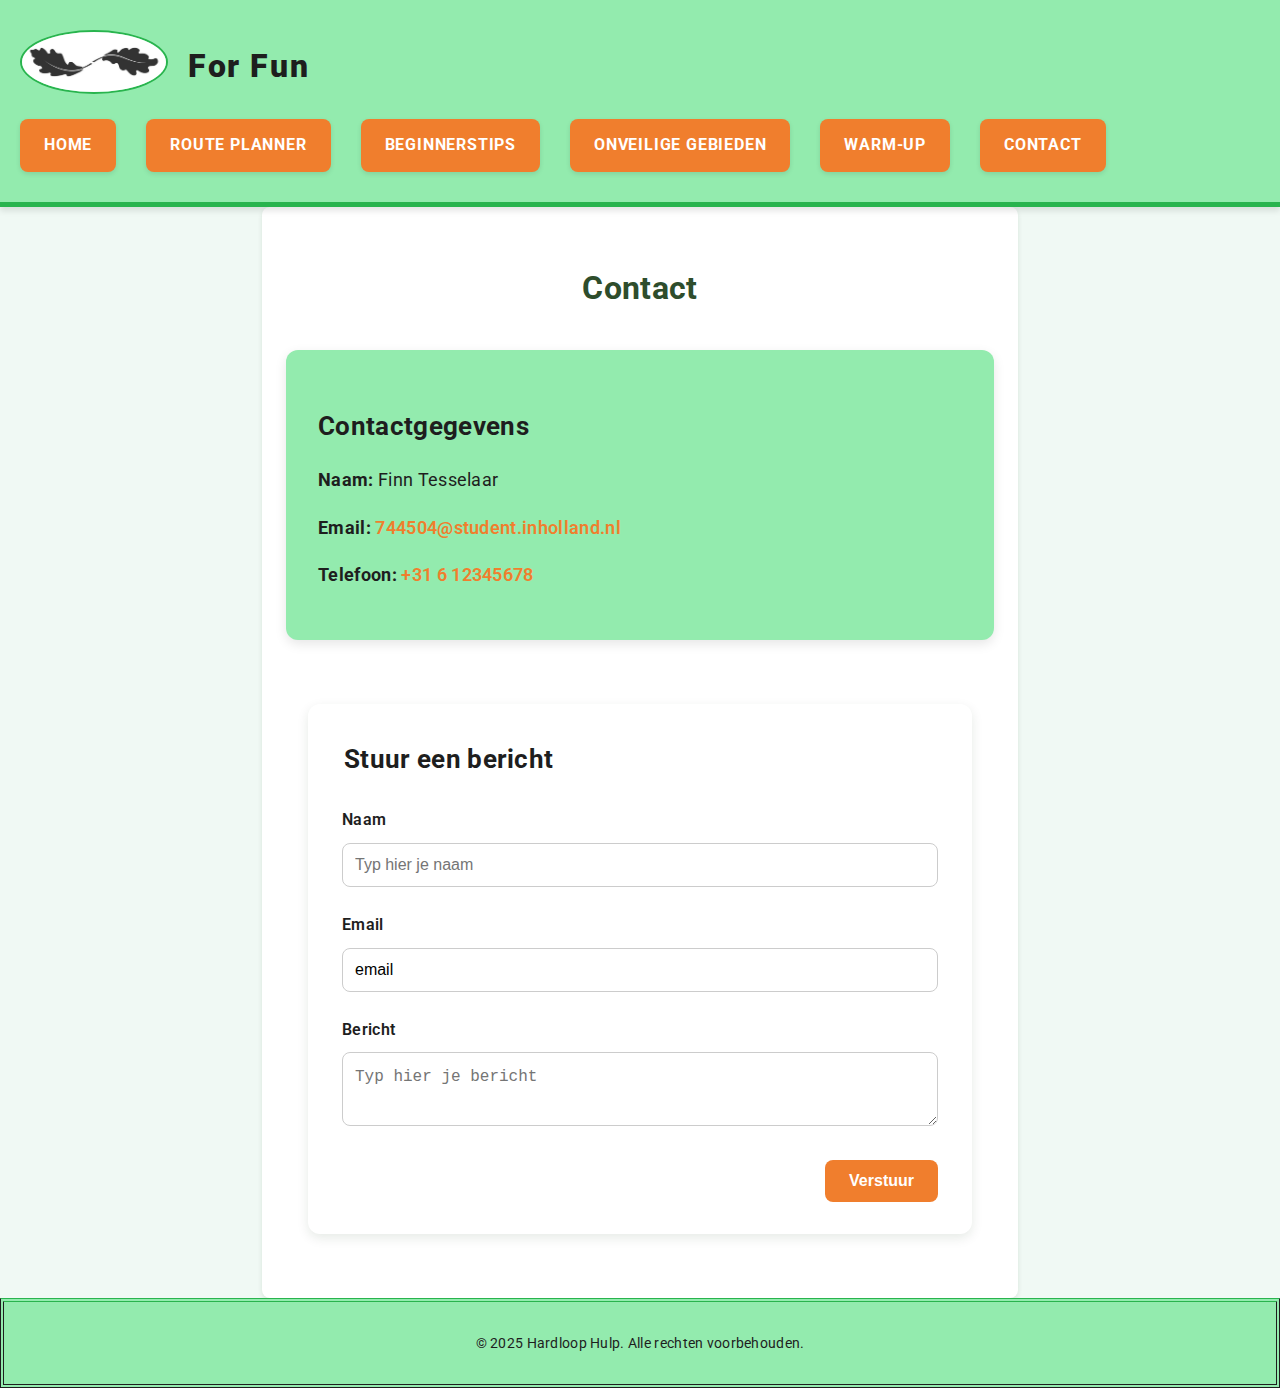
<file: contact.html>
<!DOCTYPE html>
<html lang="nl">
<head>
    <meta charset="UTF-8">
      <meta name="author" content="Vul hier je naam in">
    <title>Run For Fun</title>
           <link  rel="stylesheet" href="css/style-desktop.css" media="screen and (min-width: 769px)">
<link  rel="stylesheet" href="css/style-mobile.css" media="screen and (max-width: 768px)">
</head>
<body>
  <header>
 
  <section class="header-container">
    <section class="logo-titel">
      <section class="logo">
        <img src="img/logo.png" alt="Logo van Hardloop Hulp" title="Hardloop Hulp logo">
      </section>
      <h1><strong>For Fun</strong></h1>
    </section>

    <nav class="main-nav">
      <input type="checkbox" id="menu-toggle" class="menu-toggle" />
      <label for="menu-toggle" class="menu-icon" aria-label="Menu">&#9776;</label>
      <ul>
        <li><a class="button" href="index.html">Home</a></li>
        <li><a class="button" href="detail1.html">Route planner</a></li>
        <li><a class="button" href="detail2.html">Beginnerstips</a></li>
        <li><a class="button" href="detail3.html">Onveilige gebieden</a></li>
        <li><a class="button" href="detail4.html">Warm-up</a></li>
        <li><a class="button" href="contact.html">Contact</a></li>
      </ul>
    </nav>
  </section>
</header>
 <main>
  <h1 class="page-title">Contact</h1>

  <section class="contact-wrapper">
    <section class="contact-card">
      <h2>Contactgegevens</h2>
      <ul>
        <li><strong>Naam:</strong> Finn Tesselaar</li>
        <li><strong>Email:</strong> <a href="mailto:744504@student.inholland.nl">744504@student.inholland.nl</a></li>
        <li><strong>Telefoon:</strong> <a href="tel:+31612345678">+31 6 12345678</a></li>
      </ul>
    </section>

    <form method="post" action="https://next-app-router-playground-kohl.vercel.app/api/contact" class="contact-form">
      <fieldset>
        <legend>Stuur een bericht</legend>

        <label for="name">Naam</label>
        <input id="name" type="text" name="name" required placeholder="Typ hier je naam" />

        <label for="email">Email</label>
        <input id="email" type="email" value="email" name="email" required placeholder="Typ hier je email" />

        <label for="message">Bericht</label>
        <textarea id="message" name="message" required placeholder="Typ hier je bericht"></textarea>

        <section class="form-actions">
          <button class="form-button" type="submit">Verstuur</button>
        </section>
      </fieldset>
    </form>
  </section>
</main>


<footer>
  <p>&copy; 2025 Hardloop Hulp. Alle rechten voorbehouden.</p>
</footer>

</body>
</html>
</file>
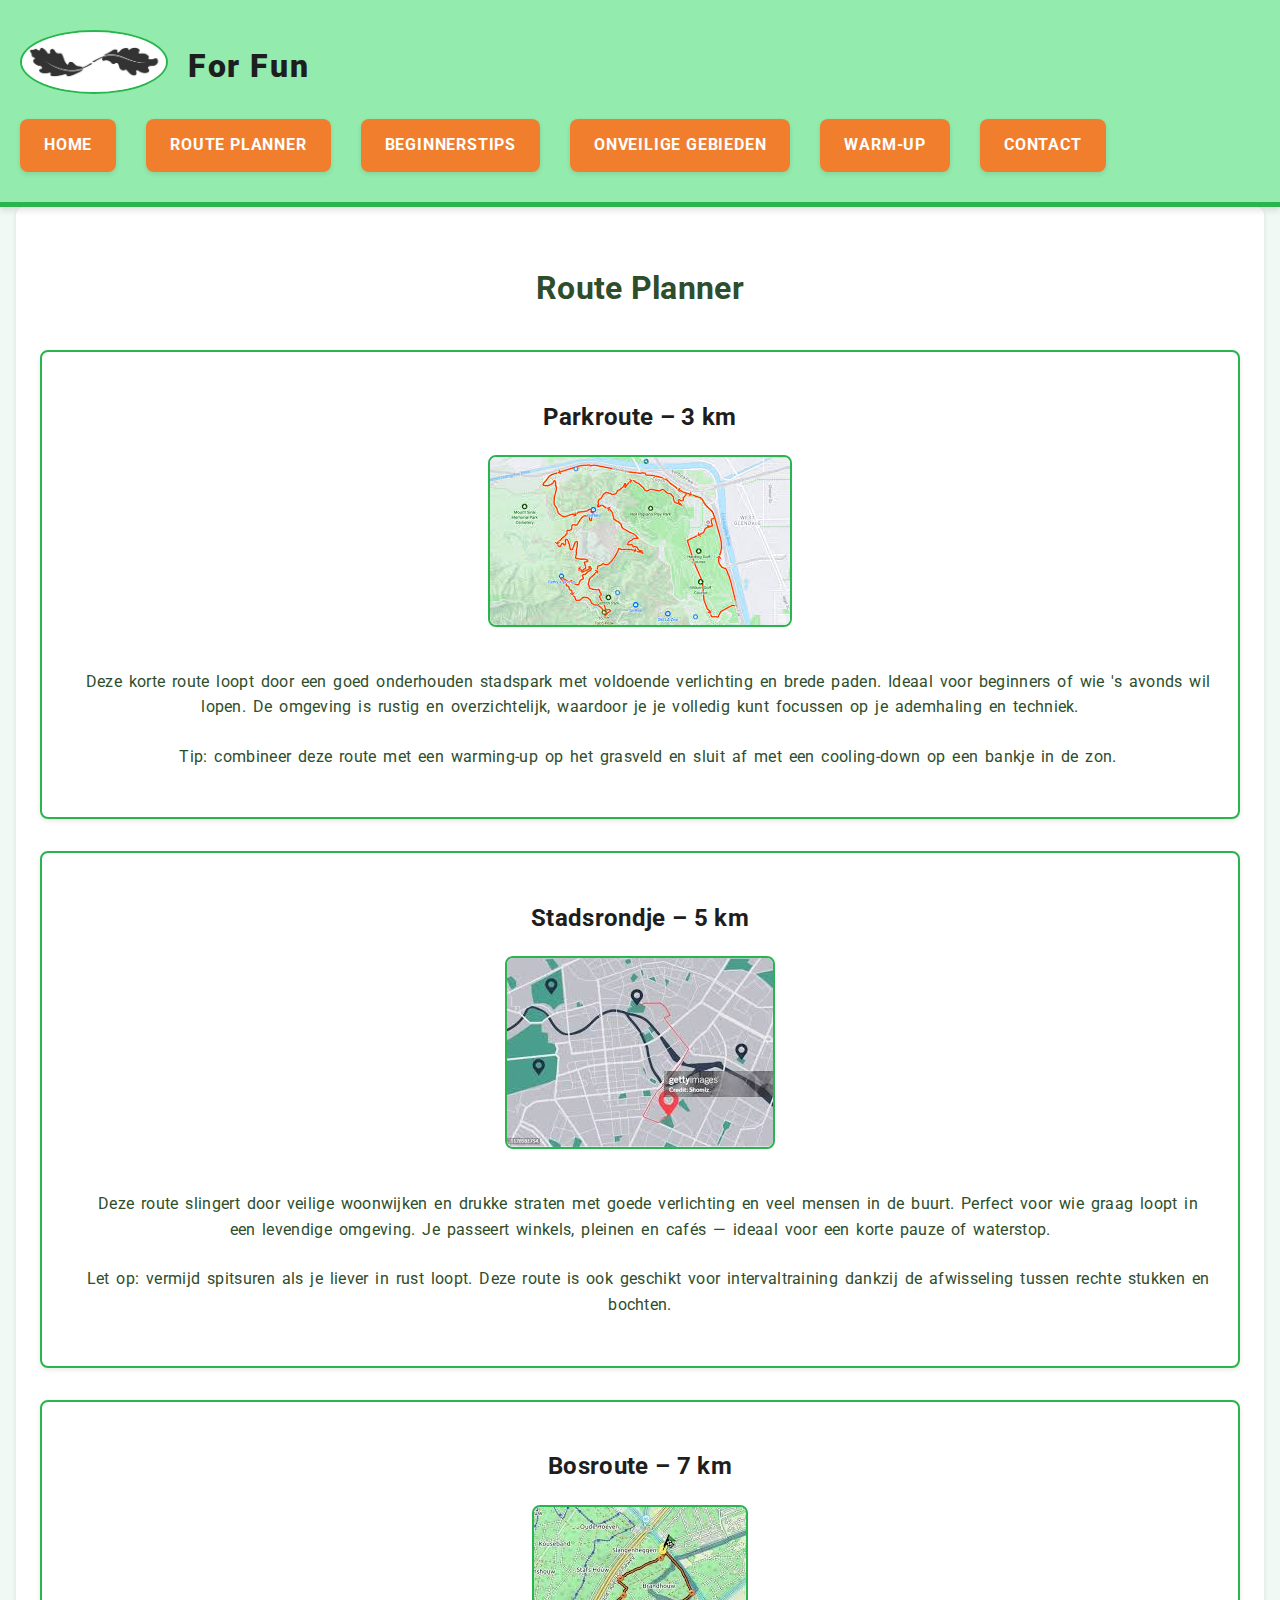
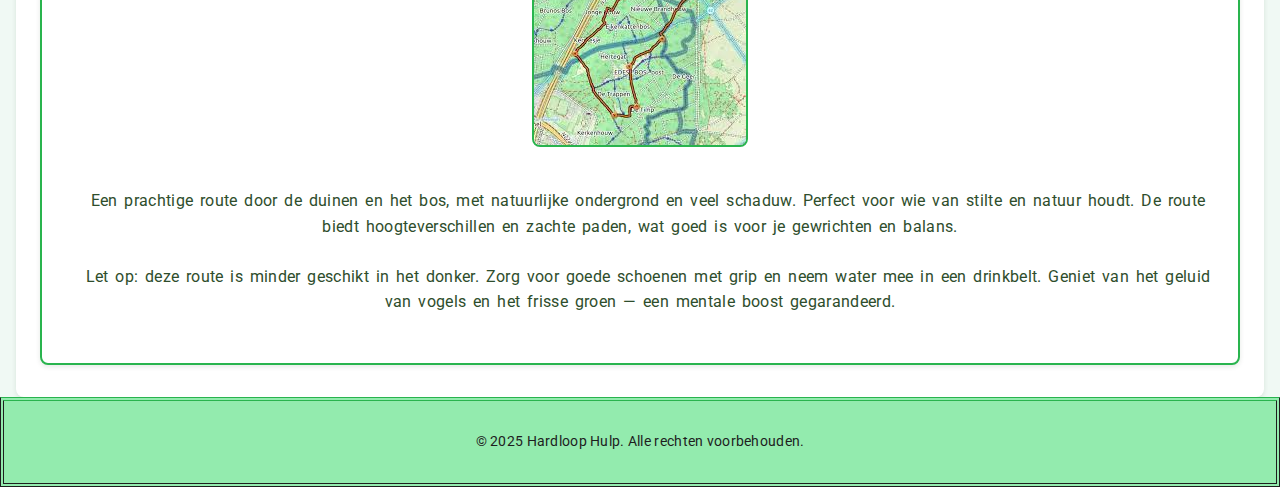
<file: detail1.html>
<!DOCTYPE html>
<html lang="nl">
<head>
  <meta charset="UTF-8">
    <meta name="author" content="Vul hier je naam in">
  <title>Run For Fun</title>
       <link  rel="stylesheet" href="css/style-desktop.css" media="screen and (min-width: 769px)">
<link  rel="stylesheet" href="css/style-mobile.css" media="screen and (max-width: 768px)">
</head>
<body>
<header>
 
  <section class="header-container">
    <section class="logo-titel">
      <section class="logo">
        <img src="img/logo.png" alt="Logo van Hardloop Hulp" title="Hardloop Hulp logo">
      </section>
      <h1><strong>For Fun</strong></h1>
    </section>

    <nav class="main-nav">
      <input type="checkbox" id="menu-toggle" class="menu-toggle" />
      <label for="menu-toggle" class="menu-icon" aria-label="Menu">&#9776;</label>
      <ul>
        <li><a class="button" href="index.html">Home</a></li>
        <li><a class="button" href="detail1.html">Route planner</a></li>
        <li><a class="button" href="detail2.html">Beginnerstips</a></li>
        <li><a class="button" href="detail3.html">Onveilige gebieden</a></li>
        <li><a class="button" href="detail4.html">Warm-up</a></li>
        <li><a class="button" href="contact.html">Contact</a></li>
      </ul>
    </nav>
  </section>
</header>

  <main>
    <h1 class="page-title">Route Planner</h1>
   <section class="routes">
  <article class="route-card">
    <h2>Parkroute – 3 km</h2>
    <img src="img/route-park.jpg" alt="Kaart van Parkroute">
    <p>Deze korte route loopt door een goed onderhouden stadspark met voldoende verlichting en brede paden. Ideaal voor beginners of wie 's avonds wil lopen. De omgeving is rustig en overzichtelijk, waardoor je je volledig kunt focussen op je ademhaling en techniek.</p>
    <p>Tip: combineer deze route met een warming-up op het grasveld en sluit af met een cooling-down op een bankje in de zon.</p>
  </article>

  <article class="route-card">
    <h2>Stadsrondje – 5 km</h2>
    <img src="img/route-stad.jpg" alt="Kaart van Stadsrondje">
    <p>Deze route slingert door veilige woonwijken en drukke straten met goede verlichting en veel mensen in de buurt. Perfect voor wie graag loopt in een levendige omgeving. Je passeert winkels, pleinen en cafés — ideaal voor een korte pauze of waterstop.</p>
    <p>Let op: vermijd spitsuren als je liever in rust loopt. Deze route is ook geschikt voor intervaltraining dankzij de afwisseling tussen rechte stukken en bochten.</p>
  </article>

  <article class="route-card">
    <h2>Bosroute – 7 km</h2>
    <img src="img/route-bos.jpg" alt="Kaart van Bosroute">
    <p>Een prachtige route door de duinen en het bos, met natuurlijke ondergrond en veel schaduw. Perfect voor wie van stilte en natuur houdt. De route biedt hoogteverschillen en zachte paden, wat goed is voor je gewrichten en balans.</p>
    <p>Let op: deze route is minder geschikt in het donker. Zorg voor goede schoenen met grip en neem water mee in een drinkbelt. Geniet van het geluid van vogels en het frisse groen — een mentale boost gegarandeerd.</p>
  </article>
</section>


    
  </main>

  <footer>
    <p>&copy; 2025 Hardloop Hulp. Alle rechten voorbehouden.</p>
  </footer>

</body>
</html>
</file>
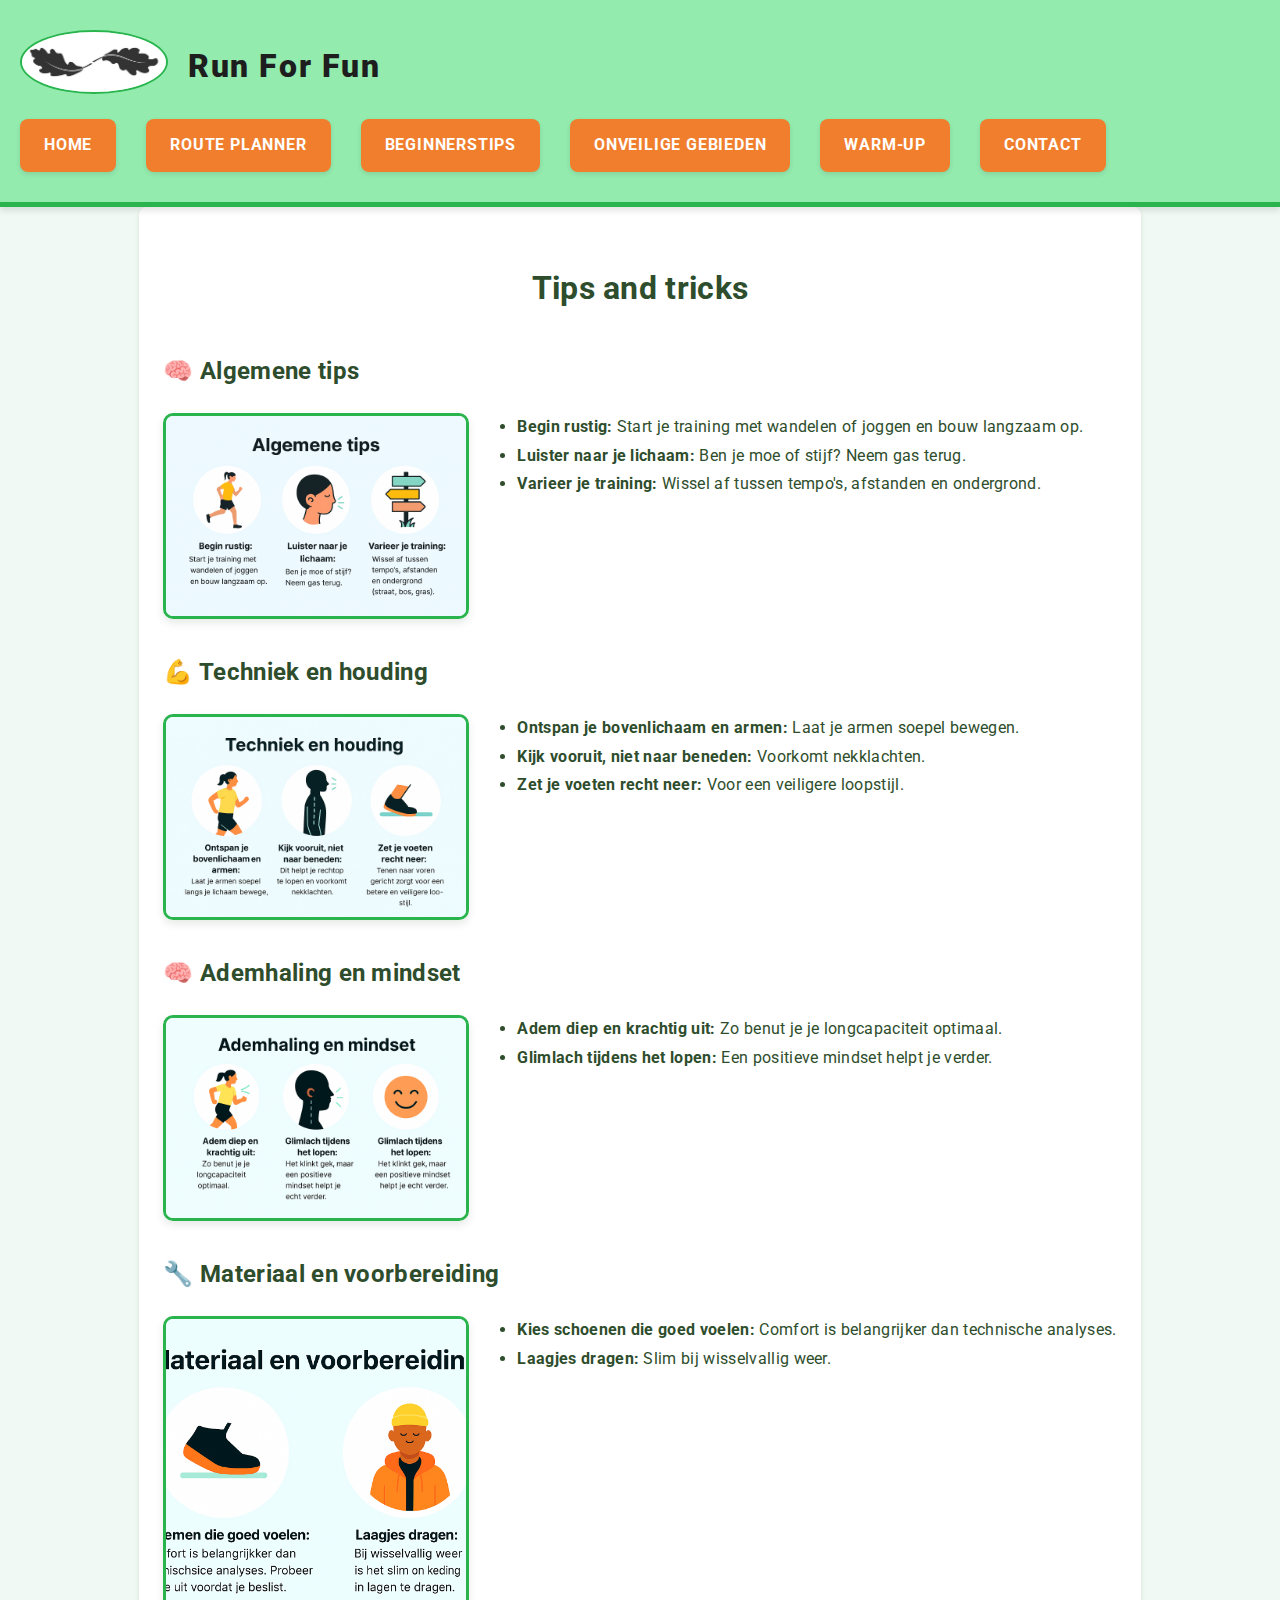
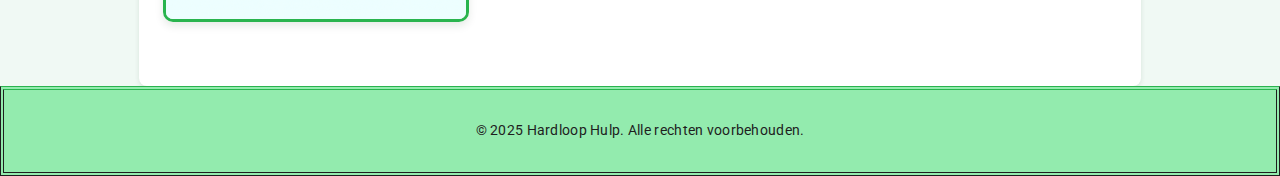
<file: detail2.html>
<!DOCTYPE html>
<html lang="nl">
<head>
  <meta charset="UTF-8">
    <meta name="author" content="Vul hier je naam in">
  <title>Run For Fun</title>
       <link  rel="stylesheet" href="css/style-desktop.css" media="screen and (min-width: 769px)">
<link  rel="stylesheet" href="css/style-mobile.css" media="screen and (max-width: 768px)">
</head>
<body>
  <header>
 
  <section class="header-container">
    <section class="logo-titel">
      <section class="logo">
        <img src="img/logo.png" alt="Logo van Hardloop Hulp" title="Hardloop Hulp logo">
      </section>
      <h1><strong>Run For Fun</strong></h1>
    </section>

    <nav class="main-nav">
      <input type="checkbox" id="menu-toggle" class="menu-toggle" />
      <label for="menu-toggle" class="menu-icon" aria-label="Menu">&#9776;</label>
      <ul>
        <li><a class="button" href="index.html">Home</a></li>
        <li><a class="button" href="detail1.html">Route planner</a></li>
        <li><a class="button" href="detail2.html">Beginnerstips</a></li>
        <li><a class="button" href="detail3.html">Onveilige gebieden</a></li>
        <li><a class="button" href="detail4.html">Warm-up</a></li>
        <li><a class="button" href="contact.html">Contact</a></li>
      </ul>
    </nav>
  </section>
</header>

  <main>
    <section>
      <h1 class="page-title">Tips and tricks</h1>
      <section class="bg-white rounded-lg shadow-sm p-8">

       <!-- Algemene tips -->
<aside class="mb-6">
  <h2 class="flex items-start gap-2 mb-3">
    <span>🧠</span>
    <span>Algemene tips</span>
  </h2>
  <section class="tip-content">
    <img src="img/algemenetips.png" alt="Illustratie algemene tips" class="tip-image">
    <ul class="list-disc pl-12 space-y-2">
      <li><strong>Begin rustig:</strong> Start je training met wandelen of joggen en bouw langzaam op.</li>
      <li><strong>Luister naar je lichaam:</strong> Ben je moe of stijf? Neem gas terug.</li>
      <li><strong>Varieer je training:</strong> Wissel af tussen tempo's, afstanden en ondergrond.</li>
    </ul>
  </section>
</aside>

<!-- Techniek en houding -->
<section class="mb-6">
  <h2 class="flex items-start gap-2 mb-3">
    <span>💪</span>
    <span>Techniek en houding</span>
  </h2>
  <section class="tip-content">
    <img src="img/TechniekEnHouding.png" alt="Illustratie techniek en houding" class="tip-image">
    <ul class="list-disc pl-12 space-y-2">
      <li><strong>Ontspan je bovenlichaam en armen:</strong> Laat je armen soepel bewegen.</li>
      <li><strong>Kijk vooruit, niet naar beneden:</strong> Voorkomt nekklachten.</li>
      <li><strong>Zet je voeten recht neer:</strong> Voor een veiligere loopstijl.</li>
    </ul>
  </section>
</section>

<!-- Ademhaling en mindset -->
<section class="mb-6">
  <h2 class="flex items-start gap-2 mb-3">
    <span>🧠</span>
    <span>Ademhaling en mindset</span>
  </h2>
  <section class="tip-content">
    <img src="img/Ademhaling.png" alt="Illustratie ademhaling en mindset" class="tip-image">
    <ul class="list-disc pl-12 space-y-2">
      <li><strong>Adem diep en krachtig uit:</strong> Zo benut je je longcapaciteit optimaal.</li>
      <li><strong>Glimlach tijdens het lopen:</strong> Een positieve mindset helpt je verder.</li>
    </ul>
  </section>
</section>

<!-- Materiaal en voorbereiding -->
<section class="mb-6">
  <h2 class="flex items-start gap-2 mb-3">
    <span>🔧</span>
    <span>Materiaal en voorbereiding</span>
  </h2>
  <section class="tip-content">
    <img src="img/materiaal.png" alt="Illustratie materiaal en voorbereiding" class="tip-image">
    <ul class="list-disc pl-12 space-y-2">
      <li><strong>Kies schoenen die goed voelen:</strong> Comfort is belangrijker dan technische analyses.</li>
      <li><strong>Laagjes dragen:</strong> Slim bij wisselvallig weer.</li>
    </ul>
  </section>
</section>



      </section>
    </section>
  </main>

  <footer>
    <p>&copy; 2025 Hardloop Hulp. Alle rechten voorbehouden.</p>
  </footer>
</body>
</html>
</file>
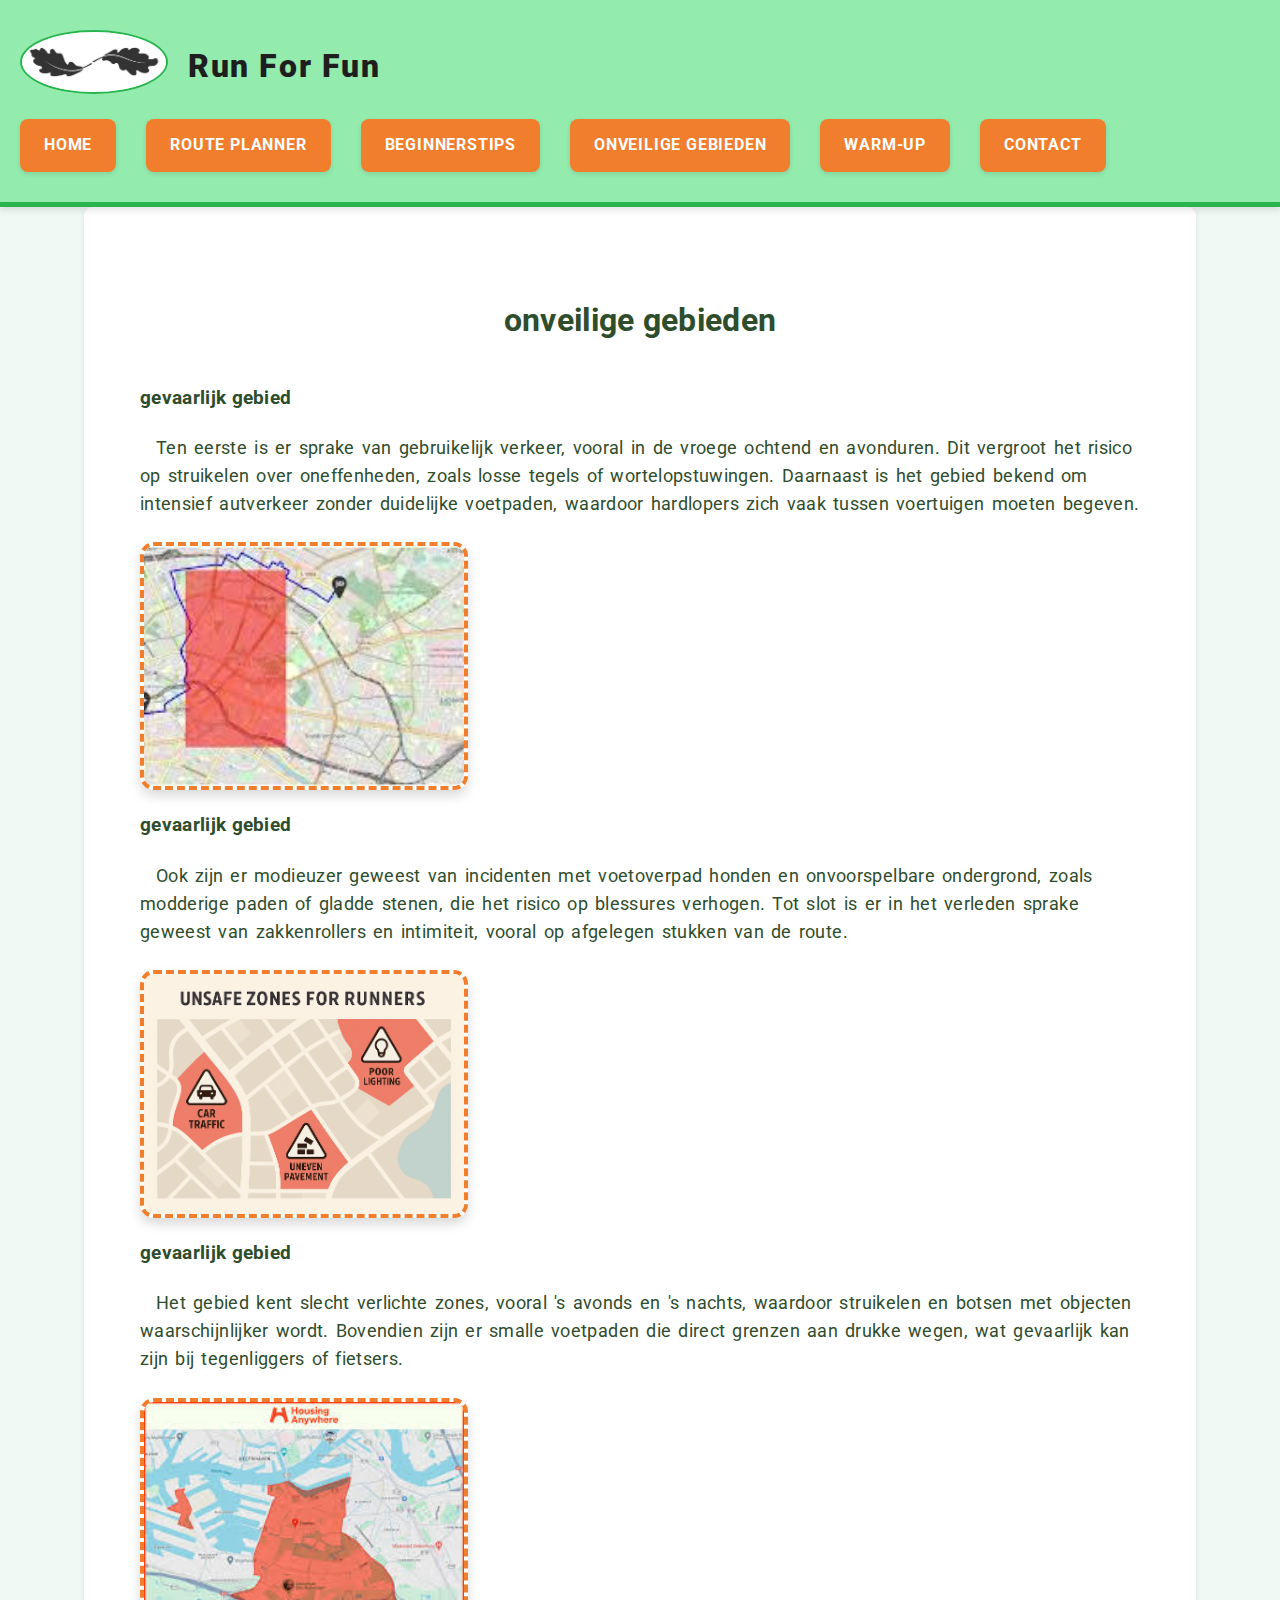
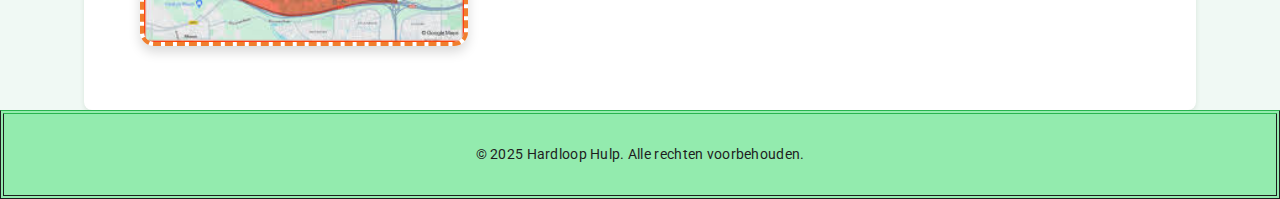
<file: detail3.html>
<!DOCTYPE html>
<html lang="nl">
<head>
    <meta charset="UTF-8">
      <meta name="author" content="Vul hier je naam in">
    <title>Run For Fun</title>
          <link  rel="stylesheet" href="css/style-desktop.css" media="screen and (min-width: 769px)">
<link  rel="stylesheet" href="css/style-mobile.css" media="screen and (max-width: 768px)">
</head>
<body>
  <header>
 
  <section class="header-container">
    <section class="logo-titel">
      <section class="logo">
        <img src="img/logo.png" alt="Logo van Hardloop Hulp" title="Hardloop Hulp logo">
      </section>
      <h1><strong>Run For Fun</strong></h1>
    </section>

    <nav class="main-nav">
      <input type="checkbox" id="menu-toggle" class="menu-toggle" />
      <label for="menu-toggle" class="menu-icon" aria-label="Menu">&#9776;</label>
      <ul>
        <li><a class="button" href="index.html">Home</a></li>
        <li><a class="button" href="detail1.html">Route planner</a></li>
        <li><a class="button" href="detail2.html">Beginnerstips</a></li>
        <li><a class="button" href="detail3.html">Onveilige gebieden</a></li>
        <li><a class="button" href="detail4.html">Warm-up</a></li>
        <li><a class="button" href="contact.html">Contact</a></li>
      </ul>
    </nav>
  </section>
</header>
<main>
<section class="container mx-auto px-4 py-12 max-w-5xl">
        <h1 class="page-title">onveilige gebieden</h1>

        <section class="space-y-6">
 
          <section class="bg-white rounded-lg shadow-sm p-6">
            <section class="flex gap-6 items-start">
              <section class="flex-1">
                <h3 class="mb-3">gevaarlijk gebied</h3>
                <p class="leading-relaxed">
                  Ten eerste is er sprake van gebruikelijk verkeer, vooral in de vroege 
                  ochtend en avonduren. Dit vergroot het risico op struikelen over 
                  oneffenheden, zoals losse tegels of wortelopstuwingen. 
                  Daarnaast is het gebied bekend om intensief autverkeer zonder 
                  duidelijke voetpaden, waardoor hardlopers zich vaak tussen 
                  voertuigen moeten begeven.
                </p>
              </section>
              <section class="w-64 h-48 flex-shrink-0 rounded overflow-hidden">
                <img 
                  src="img/avoid-area-map.jpg" 
                  alt="Kaart van gevaarlijk gebied" 
                 class="map-image"
                />
              </section>
            </section>
          </section>
              <section class="bg-white rounded-lg shadow-sm p-6">
            <section class="flex gap-6 items-start">
              <section class="flex-1">
                <h3 class="mb-3">gevaarlijk gebied</h3>
                <p class="leading-relaxed">
                  Ook zijn er modieuzer geweest van incidenten met voetoverpad 
                  honden en onvoorspelbare ondergrond, zoals modderige paden of 
                  gladde stenen, die het risico op blessures verhogen. Tot slot is er in 
                  het verleden sprake geweest van zakkenrollers en intimiteit, vooral 
                  op afgelegen stukken van de route.
                </p>
              </section>
              <section class="w-64 h-48 flex-shrink-0 rounded overflow-hidden">
                <img 
                  src="img/arias.png"
                  alt="Kaart van gevaarlijk gebied" 
                  class="map-image"
                />
              </section>
            </section>
          </section>

          <section class="bg-white rounded-lg shadow-sm p-6">
            <section class="flex gap-6 items-start">
              <section class="flex-1">
                <h3 class="mb-3">gevaarlijk gebied</h3>
                <p class="leading-relaxed">
                  Het gebied kent slecht verlichte zones, vooral 's avonds en 
                  's nachts, waardoor struikelen en botsen met objecten waarschijnlijker 
                  wordt. Bovendien zijn er smalle voetpaden die direct grenzen aan 
                  drukke wegen, wat gevaarlijk kan zijn bij tegenliggers of fietsers.
                </p>
              </section>
              <section class="w-64 h-48 flex-shrink-0 rounded overflow-hidden">
                <img 
                  src="img/avoid-area.jpg"
                  alt="Kaart van gevaarlijk gebied" 
                  class="map-image"
                />
              </section>
            </section>
          </section>
        </section>
</main>
  <footer>
    <p>&copy; 2025 Hardloop Hulp. Alle rechten voorbehouden.</p>
  </footer>
</body>
</html>
</file>
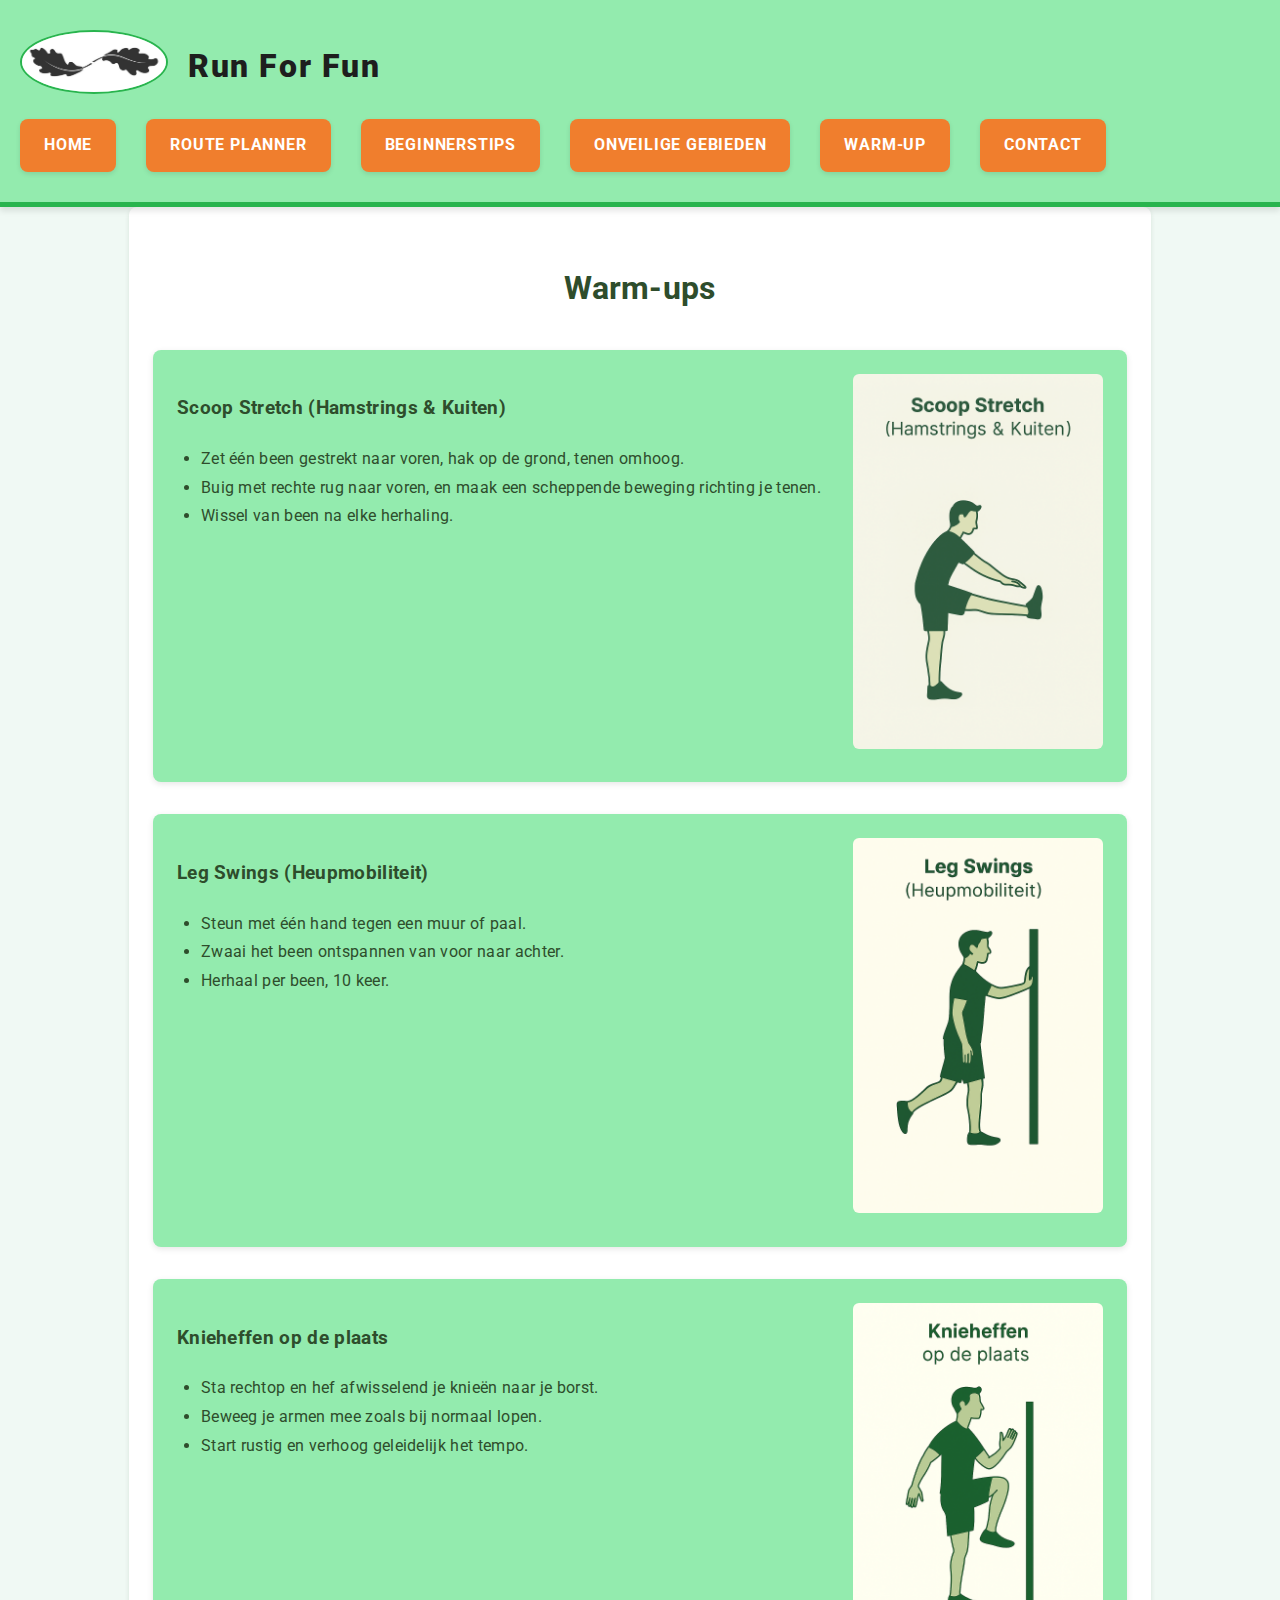
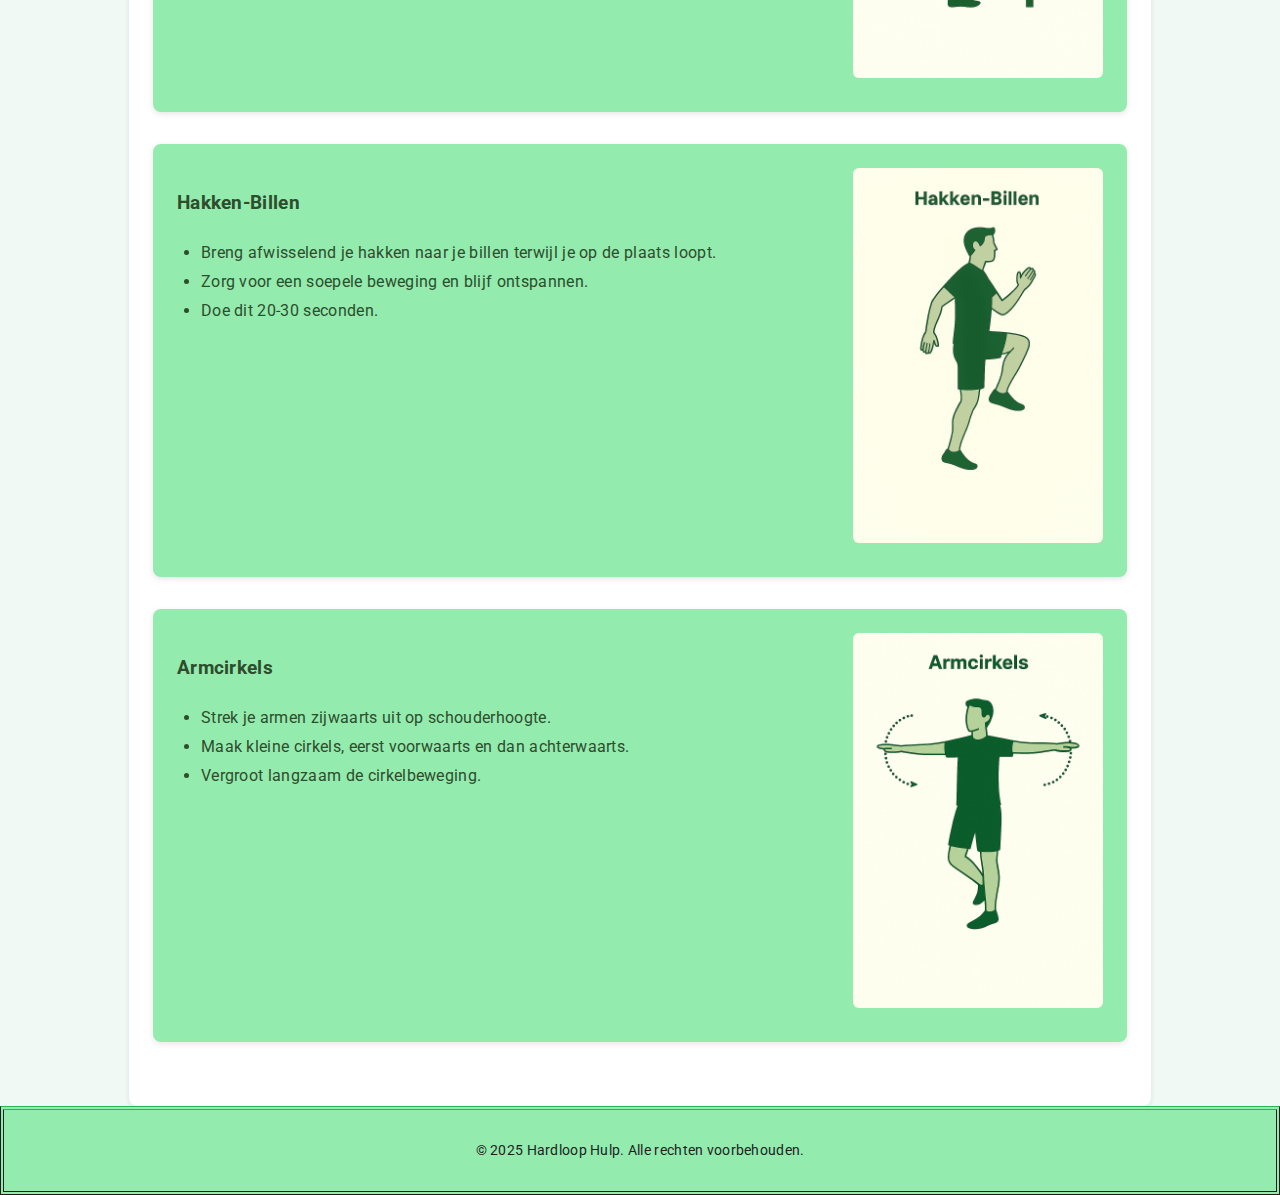
<file: detail4.html>
<!DOCTYPE html>
<html lang="nl">
<head>
    <meta charset="UTF-8">
      <meta name="author" content="Vul hier je naam in">
    <title>Run For Fun</title>
     <link  rel="stylesheet" href="css/style-desktop.css" media="screen and (min-width: 769px)">
<link  rel="stylesheet" href="css/style-mobile.css" media="screen and (max-width: 768px)">
</head>
<body>
<header>
 
  <section class="header-container">
    <section class="logo-titel">
      <section class="logo">
        <img src="img/logo.png" alt="Logo van Hardloop Hulp" title="Hardloop Hulp logo">
      </section>
      <h1><strong>Run For Fun</strong></h1>
    </section>

    <nav class="main-nav">
      <input type="checkbox" id="menu-toggle" class="menu-toggle" />
      <label for="menu-toggle" class="menu-icon" aria-label="Menu">&#9776;</label>
      <ul>
        <li><a class="button" href="index.html">Home</a></li>
        <li><a class="button" href="detail1.html">Route planner</a></li>
        <li><a class="button" href="detail2.html">Beginnerstips</a></li>
        <li><a class="button" href="detail3.html">Onveilige gebieden</a></li>
        <li><a class="button" href="detail4.html">Warm-up</a></li>
        <li><a class="button" href="contact.html">Contact</a></li>
      </ul>
    </nav>
  </section>
</header>

<main>
    <paragraph>
        <h1 class="page-title">Warm-ups</h1>

        <!-- Oefening: Scoop Stretch -->
        <section class="exercise-block">
            <section class="exercise-text">
                <h3>Scoop Stretch (Hamstrings & Kuiten)</h3>
                <ul>
                    <li>Zet één been gestrekt naar voren, hak op de grond, tenen omhoog.</li>
                    <li>Buig met rechte rug naar voren, en maak een scheppende beweging richting je tenen.</li>
                    <li>Wissel van been na elke herhaling.</li>
                </ul>
            </section>
            <section class="exercise-image">
                <img src="img/ScoopStretch.png" alt="Scoop Stretch illustratie">
            </section>
        </section>

        <!-- Oefening: Leg Swings -->
        <section class="exercise-block">
            <section class="exercise-text">
                <h3>Leg Swings (Heupmobiliteit)</h3>
                <ul>
                    <li>Steun met één hand tegen een muur of paal.</li>
                    <li>Zwaai het been ontspannen van voor naar achter.</li>
                    <li>Herhaal per been, 10 keer.</li>
                </ul>
            </section>
            <section class="exercise-image">
                <img src="img/LegSwings.png" alt="Leg Swings illustratie">
            </section>
        </section>

        <!-- Oefening: Knieheffen -->
        <section class="exercise-block">
            <section class="exercise-text">
                <h3>Knieheffen op de plaats</h3>
                <ul>
                    <li>Sta rechtop en hef afwisselend je knieën naar je borst.</li>
                    <li>Beweeg je armen mee zoals bij normaal lopen.</li>
                    <li>Start rustig en verhoog geleidelijk het tempo.</li>
                </ul>
            </section>
            <section class="exercise-image">
                <img src="img/Knieheffen.png" alt="Knieheffen illustratie">
            </section>
        </section>

        <!-- Oefening: Hakken-Billen -->
        <section class="exercise-block">
            <section class="exercise-text">
                <h3>Hakken-Billen</h3>
                <ul>
                    <li>Breng afwisselend je hakken naar je billen terwijl je op de plaats loopt.</li>
                    <li>Zorg voor een soepele beweging en blijf ontspannen.</li>
                    <li>Doe dit 20-30 seconden.</li>
                </ul>
            </section>
            <section class="exercise-image">
                <img src="img/hakkenbillen.png" alt="Hakken-Billen illustratie">
            </section>
        </section>

        <!-- Oefening: Armcirkels -->
        <section class="exercise-block">
            <section class="exercise-text">
                <h3>Armcirkels</h3>
                <ul>
                    <li>Strek je armen zijwaarts uit op schouderhoogte.</li>
                    <li>Maak kleine cirkels, eerst voorwaarts en dan achterwaarts.</li>
                    <li>Vergroot langzaam de cirkelbeweging.</li>
                </ul>
            </section>
            <section class="exercise-image">
                <img src="img/armcirkels.png" alt="Armcirkels illustratie">
            </section>
        </section>
    </paragraph>
</main>

<footer>
    <p>&copy; 2025 Hardloop Hulp. Alle rechten voorbehouden.</p>
</footer>

</body>
</html>
</file>
<file: css/style-desktop.css>
@import url('https://fonts.googleapis.com/css2?family=Roboto:wght@400;700&display=swap');

:root {
  --primary-color: #93EBAE;
  --secondary-color: #FFFFFF;
  --accent-color: #F07E2D;
  --accent-color-2: #29B44E;
  --neutral-color: #1E1E1E;
  --text-color: #2e4d2c;
  --background-light: #f0f9f4;
}

/* cookie styling + required z-index */
.cookies {
  position: fixed;
  left: 0;
  right: 0;
  bottom: 0;
  background: rgba(30,30,30,0.95);
  color: #fff;
  padding: 1rem;
  z-index: 9999; /* rubric vereist */
}

/* typografie-eigenschappen vereist door rubric */
body, p {
  line-height: 1.6;         /* required: line-height */
  letter-spacing: 0.02em;   /* required: letter-spacing */
}

main p { text-indent: 1rem; word-spacing: 0.15em; }
html, body {
  height: 100%;
  margin: 0;
  padding: 0;
}

body {
  display: flex;
  flex-direction: column;
  font-family: 'Roboto', sans-serif;
  line-height: 1.8;
  background-color: var(--background-light);
  color: var(--text-color);
  font-size: clamp(1rem, 1.2vw, 1.1rem);
}

header {
  position: sticky;
  top: 0;
  background-color: var(--primary-color);
  padding: 30px 20px;
  text-align: center;
  border-bottom: 5px solid var(--accent-color-2);
  box-shadow: 0 4px 6px rgba(0,0,0,0.1);
  z-index: 1000;
  position: relative;
}
.logo-container {
  display: flex;
  align-items: center; /* Verticaal centreren */
  gap: 20px; /* Ruimte tussen logo en tekst */
  
}

.logo-titel {
  display: flex;
  align-items: center;
  gap: 20px;
}

.logo img {
  max-height: 60px; /* Zorg dat het logo niet te groot is */
  height: auto;
  width: auto;
    border-radius: 50%;
  border: 2px solid var(--accent-color-2);
  background-color: var(--secondary-color);
}
.header-container {
  display: flex;
  justify-content: space-between;
  align-items: center;
  flex-wrap: wrap;
}

header h1 {
  margin: 0;
  font-size: clamp(1.5rem, 2.5vw, 2rem);
  color: var(--neutral-color);
  letter-spacing: 0.05em;
  font-weight: 700;
  text-align: center;
}

nav {
  margin-top: 15px;
}

nav ul {
  list-style-type: none;
  padding: 0;
  margin: 0;
  display: flex;
  justify-content: center;
  gap: 30px;
}

nav ul li a {
  text-decoration: none;
  color: var(--neutral-color);
  font-weight: 700;
  padding: 8px 15px;
  border-radius: 8px;
  transition: background-color 0.3s ease, color 0.3s ease;
  text-transform: uppercase;
  letter-spacing: 0.1em;
}

nav ul li a:hover {
  background-color: var(--accent-color-2);
  color: var(--secondary-color);
}

nav ul li a:active,
nav ul li a:focus {
  background-color: var(--accent-color);
  color: var(--secondary-color);
  outline: none;
}

main {
  flex: 1;
  padding: 2rem 1.5rem;
  max-width: 1200px;
  margin: auto;
  background-color: var(--secondary-color);
  border-radius: 8px;
  box-shadow: 0 2px 5px rgba(0, 50, 0, 0.1);
}

main p {
  font-size: 1.1em;
  margin-bottom: 1.5rem;
}

ul {
  list-style-type: disc;
  padding-left: 2em;
  margin-bottom: 2em;
}

figure {
  margin: 2rem 0;
  text-align: center;
}

figure img {
  max-width: 100%;
  height: auto;
  border-radius: 10px;
  border-style: double;
  border-color: var(--accent-color-2);
  border-width: 4px;
  display: block;
}

figcaption {
  font-style: italic;
  color: var(--text-color);
  margin-top: 10px;
}

table {
  width: 100%;
  border-collapse: collapse;
  margin-top: 2rem;
}

table tr:nth-child(odd) {
  background-color: var(--secondary-color);
}

table tr:nth-child(even) {
  background-color: #CFF;
}

table td {
  padding: 0.75em;
  border: 1px solid var(--accent-color-2);
}
.container {
  max-width: 1000px;
  margin: 0 auto;
  padding: 2rem;
}
.intro-content {
    display: flex;
    align-items: flex-start;
    gap: 20px;
}

.intro-text {
    flex: 1;
}

.intro-image img {
    width: 300px; /* Pas aan naar wens */
    max-width: 100%;
    height: auto;
}


.page-title {
  text-align: center;
  margin-bottom: 2rem;
}

.exercise-block {
  display: flex;
  justify-content: space-between;
  align-items: flex-start;
  background-color: var(--primary-color) ;
  border-radius: 8px;
  box-shadow: 0 2px 6px rgba(0, 0, 0, 0.1);
  padding: 1.5rem;
  margin-bottom: 2rem;
  gap: 2rem;
}

.exercise-text {
  flex: 1;
}

.exercise-text ul {
  padding-left: 1.5rem;
}

.exercise-image {
  max-width: 250px;
  flex-shrink: 0;
}

.exercise-image img {
  width: 100%;
  height: auto;
  border-radius: 6px;
}

footer {
  background-color: var(--primary-color);
  padding: 15px;
  text-align: center;
  font-size: 0.9em;
  color: var(--neutral-color);
  border-top: 5px solid var(--accent-color-2);
  border-style: double;
  border-width: 4px;
}

.tips, .route-planner, .avoid-areas {
   position: relative;
  padding: 2rem;
  border-radius: 8px;
  margin-bottom: 2rem;
}

.tips {
  background-color: var(--primary-color);
  color: var(--neutral-color);
}

.route-planner {
  background-color: var(--secondary-color);
  border: 2px solid var(--accent-color-2);
}

.avoid-areas {
  background-color: var(--accent-color);
  color: white;
}

a.button {
  display: inline-block;
  background-color: var(--accent-color);
  color: var(--secondary-color);
  padding: 0.75em 1.5em;
  font-size: 1em;
  font-weight: 700;
  border-radius: 8px;
  text-decoration: none;
  text-transform: uppercase;
  letter-spacing: 0.05em;
  box-shadow: 0 2px 5px rgba(0, 0, 0, 0.1);
  transition: background-color 0.3s ease, transform 0.2s ease;
}

a.button2 {
  display: inline-block;
  background-color: var(--secondary-color);
  color: var(--accent-color);
  padding: 0.75em 1.5em;
  font-size: 1em;
  font-weight: 700;
  border-radius: 8px;
  text-decoration: none;
  text-transform: uppercase;
  letter-spacing: 0.05em;
  box-shadow: 0 2px 5px rgba(0, 0, 0, 0.1);
  transition: background-color 0.3s ease, transform 0.2s ease;
}

a.button:hover {
  background-color: var(--accent-color-2);
  transform: scale(1.05);
}
a.button2:hover {
  background-color: var(--accent-color-2);
  color: var(--secondary-color);
  transform: scale(1.05);
}
a.button:focus {
  outline: none;
  box-shadow: 0 0 0 3px rgba(240, 126, 45, 0.4);
}
a.button2:focus {
  outline: none;
  box-shadow: 0 0 0 3px rgba(240, 126, 45, 0.4);
}
.avoid-areas img {
  width: 100%;
  height: auto;
  border-radius: 8px;
  object-fit: cover;
  box-shadow: 0 2px 6px rgba(0, 0, 0, 0.15);
  margin-top: 1rem;
  margin-bottom: 3rem;
}

.avoid-areas .button2 {
  position: absolute;
  bottom: 1rem;
  right: 1rem;
  z-index: 1;
}
.routes {
  display: grid;
  grid-template-columns: 1fr;
  gap: 2rem;
  margin-top: 2rem;
}

.route-card {
  background-color: var(--secondary-color);
  border: 2px solid var(--accent-color-2);
  border-radius: 8px;
  padding: 1.5rem;
  box-shadow: 0 2px 5px rgba(0, 50, 0, 0.1);
  text-align: center;
}

.route-card h2 {
  color: var(--neutral-color);
  font-size: 1.5rem;
  margin-bottom: 1rem;
}

.route-card img {
  max-width: 100%;
  height: auto;
  border-radius: 8px;
  margin-bottom: 1rem;
  border: 2px solid var(--accent-color-2);
}
.route-planner img {
  width: 100%;
  height: 10%;
  border-radius: 8px;
  object-fit: cover;
  box-shadow: 0 2px 6px rgba(0, 0, 0, 0.15);
  margin-top: 1rem;
  margin-bottom: 3rem;
}
.tips .button {
  position: absolute;
  bottom: 1rem;
  right: 1rem;
  z-index: 1;
}
.route-planner .button {
  position: absolute;
  bottom: 1rem;
  right: 1rem;
  z-index: 1;
}
.route-card p {
  font-size: 1em;
  color: var(--text-color);
}

form {
  max-width: 400px;
  margin: 0 auto;
  padding: 20px;
}

label {
  display: block;
  margin-bottom: 8px;
  font-weight: bold;
  color: #333;
}

input[type="email"],
input[type="text"] {
  width: 100%;
  padding: 10px;
  font-size: 16px;
  border: 1px solid #ccc;
  border-radius: 5px;
  margin-bottom: 20px;
  box-sizing: border-box;
}

input:focus {
  border-color: #2e8b57;
  outline: none;
  box-shadow: 0 0 5px rgba(46, 139, 87, 0.5);
}

.form-button {
  background-color: #F07E2D;
  color: white;
  border: none;
  padding: 12px 24px;
  font-size: 16px;
  font-weight: bold;
  border-radius: 6px;
  cursor: pointer;
  transition: background-color 0.3s ease, transform 0.2s ease;
}

.form-button:hover {
  background-color: #d96f24;
  transform: scale(1.03);
}

.form-button:active {
  transform: scale(0.98);
}

.tip-content {
  display: flex;
  align-items: flex-start;
  gap: 2rem;
  flex-wrap: wrap;
  margin-bottom: 2rem;
}

.tip-content .tip-image {
  width: 40%;
  max-width: 300px;
  height: auto;
  margin: 0;
  border-radius: 10px;
  border: 3px solid var(--accent-color-2);
  box-shadow: 0 4px 8px rgba(0, 50, 0, 0.1);
  transition: transform 0.3s ease;
}

.tip-content .tip-image:hover {
  transform: scale(1.03);
}

.tip-content ul {
  flex: 1;
  margin: 0;
  padding-left: 1rem;
}
.map-image {
  display: block;
  width: 100%;
  max-width: 320px;
  height: auto;
  aspect-ratio: 4 / 3;
  object-fit: cover;
  border-radius: 14px;
  border: 4px dashed var(--accent-color);
  box-shadow: 0 6px 12px rgba(0, 0, 0, 0.15);
  transition: transform 0.3s ease, box-shadow 0.3s ease;
}

.map-image:hover {
  transform: scale(1.04);
  box-shadow: 0 8px 16px rgba(0, 0, 0, 0.2);
}
form {
  max-width: 600px;
  margin: 2rem auto;
  padding: 2rem;
  background-color: var(--background-light);
  border-radius: 10px;
  box-shadow: 0 4px 10px rgba(0, 50, 0, 0.1);
}

fieldset {
  border: none;
  padding: 0;
}

legend {
  font-size: 1.5rem;
  font-weight: bold;
  margin-bottom: 1rem;
  color: var(--neutral-color);
}

.form-actions {
  display: flex;
  justify-content: flex-end;
}
textarea {
  width: 100%;
  padding: 12px;
  font-size: 16px;
  border: 1px solid #ccc;
  border-radius: 6px;
  margin-bottom: 20px;
  box-sizing: border-box;
  transition: border-color 0.3s ease, box-shadow 0.3s ease;
  resize: vertical; /* laat de gebruiker de hoogte aanpassen */
  min-height: 48px; /* gelijk aan input-hoogte */
  line-height: 1.5;
}

/* Toggle verborgen */
.menu-toggle {
  display: none;
}

/* Hamburger icoon */
.menu-icon {
  display: none;
  font-size: 2rem;
  cursor: pointer;
  color: var(--neutral-color);
  position: absolute;
  top: 30px;
  right: 20px;
  z-index: 1100;
  transition: transform 0.3s ease;
}

/* Kruisje bij openen */
.menu-toggle:checked + .menu-icon::before {
  content: "✖";
}
/* Contact-wrapper layout */
.contact-wrapper {
  max-width: 100%;
  display: flex;
  flex-wrap: wrap;
  gap: 2rem;
  justify-content: space-between;
}


/* Contactgegevens kaart */
.contact-card {
  flex: 1 1 48%;
    
  background-color: var(--primary-color);
  padding: 2rem;
  border-radius: 12px;
  box-shadow: 0 4px 12px rgba(0, 0, 0, 0.1);
  color: var(--neutral-color);
}

.contact-card h2 {
  font-size: 1.6rem;
  margin-bottom: 1rem;
}

.contact-card ul {
  list-style: none;
  padding: 0;
  margin: 0;
}

.contact-card li {
  margin-bottom: 1rem;
  font-size: 1.1rem;
}

.contact-card a {
  color: var(--accent-color);
  text-decoration: none;
  font-weight: 600;
}

.contact-card a:hover {
  text-decoration: underline;
}

/* Formulierstijl */
.contact-form {
  flex: 1 1 48%;
  background-color: var(--secondary-color);
  padding: 2rem;
  border-radius: 12px;
  box-shadow: 0 4px 12px rgba(0, 50, 0, 0.1);
}

.contact-form fieldset {
  border: none;
  padding: 0;
}

.contact-form legend {
  font-size: 1.6rem;
  font-weight: bold;
  margin-bottom: 1.5rem;
  color: var(--neutral-color);
}

.contact-form label {
  display: block;
  margin-bottom: 0.5rem;
  font-weight: 600;
  color: var(--neutral-color);
}

.contact-form input,
.contact-form textarea {
  width: 100%;
  padding: 12px;
  font-size: 1rem;
  border: 1px solid #ccc;
  border-radius: 8px;
  margin-bottom: 1.5rem;
  box-sizing: border-box;
  background-color: #fff;
  transition: border-color 0.3s ease, box-shadow 0.3s ease;
}

.contact-form input:focus,
.contact-form textarea:focus {
  border-color: var(--accent-color);
  box-shadow: 0 0 5px rgba(240, 126, 45, 0.4);
  outline: none;
}

.form-actions {
  text-align: right;
}

.form-button {
  background-color: var(--accent-color);
  color: white;
  border: none;
  padding: 12px 24px;
  font-size: 1rem;
  font-weight: bold;
  border-radius: 8px;
  cursor: pointer;
  transition: background-color 0.3s ease, transform 0.2s ease;
}

.form-button:hover {
  background-color: #d96f24;
  transform: scale(1.03);
}

.form-button:active {
  transform: scale(0.97);
}

/* Responsief gedrag */
@media (max-width: 768px) {
  .contact-wrapper {
    flex-direction: column;
    align-items: stretch;
  }

  .contact-card,
  .contact-form {
    flex: 1 1 100%;
  }
}

/* toon hamburger alleen op mobiel — vereist: gebruik display voor verschillende devices */
@media (max-width: 768px) {
  .menu-icon { display: none; } /* toon op mobiel */
  nav ul { display: none; }      /* verberg desktop-navigatie op mobiel (voorbeeld) */
}

@media (min-width: 769px) {
  .menu-icon { display: none; }  /* verberg hamburger op desktop */
  nav ul { display: flex; }       /* toon normale navigatie op desktop */
}
</file>
<file: css/style-mobile.css>
.menu-icon {
  display: block;
  font-size: 2.2rem;
  cursor: pointer;
  color: var(--neutral-color);
  position: absolute;
  top: 25px;
  right: 20px;
  z-index: 1100;
  transition: transform 0.3s ease;
}

.menu-toggle:checked + .menu-icon::before {
  content: "✖";
}

.main-nav ul {
  display: none;
  flex-direction: column;
  background-color: var(--primary-color);
  position: absolute;
  top: 100%;
  left: 0;
  right: 0;
  padding: 1rem;
  box-shadow: 0 4px 6px rgba(0,0,0,0.1);
  z-index: 1000;
  border-bottom: 4px solid var(--accent-color-2);
}

.menu-toggle:checked ~ ul {
  display: flex;
}


.main-nav ul li a {
  font-size: 1rem;
  padding: 12px 20px;
  color: var(--secondary-color);
  text-align: center;
  border-radius: 6px;
  transition: background-color 0.3s ease;
}

.main-nav ul li a:hover {
  background-color: var(--accent-color-2);
}

/* 📌 Logo en titel */
.logo-container {
  position: static;
  display: flex;
  align-items: center;
  gap: 1rem;
  margin-bottom: 10px;
}

.logo img {
  height: 36px;
  border-radius: 50%;
  border: 2px solid var(--accent-color-2);
  background-color: var(--secondary-color);
  padding: 4px;
  box-shadow: 0 2px 4px rgba(0,0,0,0.1);
}

header h1 {
  font-size: 1.4rem;
  font-weight: 700;
  color: var(--neutral-color);
  margin: 0;
}

/* 📌 Content */
main {
  padding: 1.5rem 1rem;
  margin: 1rem;
  background-color: var(--secondary-color);
  border-radius: 8px;
  box-shadow: none;
}

/* 📌 Afbeeldingen en figuren */
figure {
  margin: 1.5rem 0;
  text-align: center;
}

figure img {
  max-width: 100%;
  height: auto;
  border-radius: 10px;
  border: 3px double var(--accent-color-2);
}

/* 📌 Tabellen */
table {
  font-size: 0.95em;
  overflow-x: auto;
  display: block;
  border-collapse: collapse;
  width: 100%;
}

table td {
  padding: 0.75em;
  border: 1px solid var(--accent-color-2);
}

/* 📌 Footer */
footer {
  font-size: 0.85em;
  padding: 12px;
  background-color: var(--primary-color);
  color: var(--neutral-color);
  text-align: center;
  border-top: 4px double var(--accent-color-2);
}

/* 📌 Routes */
.routes {
  display: grid;
  grid-template-columns: 1fr;
  gap: 1.5rem;
}

.route-card h2 {
  font-size: 1.3rem;
  margin-bottom: 0.5rem;
  color: var(--neutral-color);
}

/* 📌 Formulieren */
.form-button {
  width: 100%;
  font-size: 1rem;
  padding: 12px;
  background-color: var(--accent-color);
  color: var(--secondary-color);
  border: none;
  border-radius: 6px;
  font-weight: bold;
  cursor: pointer;
  transition: background-color 0.3s ease, transform 0.2s ease;
}

.form-button:hover {
  background-color: var(--accent-color-2);
  transform: scale(1.03);
}

/* 📌 Tips */
.tip-content {
  display: flex;
  flex-direction: column;
  align-items: center;
  gap: 1.5rem;
  margin-bottom: 2rem;
}

.tip-content .tip-image {
  width: 90%;
  max-width: 320px;
  border-radius: 10px;
  border: 3px solid var(--accent-color-2);
  box-shadow: 0 4px 8px rgba(0, 50, 0, 0.1);
}

.tip-content ul {
  padding-left: 1.5rem;
  width: 100%;
}
</file>
